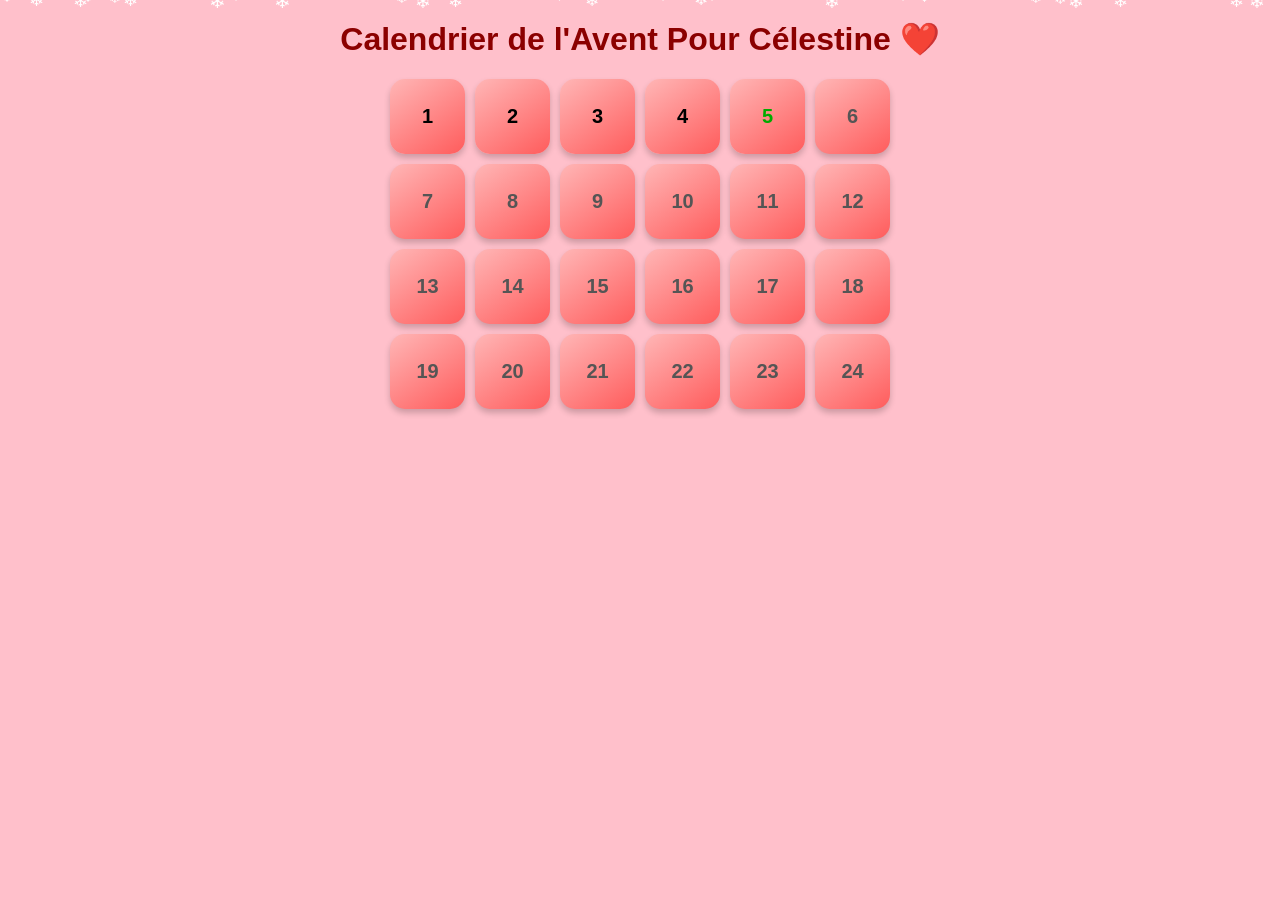
<file: index.html>
<!DOCTYPE html>
<html lang="fr">
<head>
<meta charset="UTF-8">
<title>Calendrier de l'Avent Pour Célestine ❤️</title>
<meta name="viewport" content="width=device-width, initial-scale=1.0">
<style>
@keyframes heartbeat {
  0%,100%{transform:scale(1);}
  25%{transform:scale(1.2);}
  50%{transform:scale(1.4);}
  75%{transform:scale(1.2);}
}

@keyframes snowFall {
  0% { transform: translateY(-10px); opacity: 0; }
  50% { opacity: 1; }
  100% { transform: translateY(110vh); opacity: 0; }
}

body {
  font-family: 'Arial', sans-serif;
  text-align: center;
  margin: 0;
  padding: 0;
  background-color: pink;
  overflow-x: hidden;
  position: relative;
}

h1 {
  font-size: 2em;
  margin-top: 20px;
  color: #8B0000;
}

h1 span.heart {
  display: inline-block;
  color: #8B0000;
  animation: heartbeat 1.5s infinite;
}

.grid {
  display: grid;
  grid-template-columns: repeat(6, 1fr);
  grid-gap: 10px;
  max-width: 500px;
  margin: 20px auto;
  padding: 0 10px;
}

.case {
  background: linear-gradient(145deg,#ffb6b6,#ff5c5c);
  border-radius: 15px;
  aspect-ratio:1/1;
  display:flex;
  align-items:center;
  justify-content:center;
  font-weight:bold;
  font-size:20px;
  cursor:pointer;
  box-shadow:0 4px 6px rgba(0,0,0,0.2);
  transition: transform 0.3s, background-color 0.3s, box-shadow 0.3s, color 0.3s;
}

.case:hover { transform:scale(1.15) rotate(-5deg); box-shadow:0 6px 10px rgba(0,0,0,0.4); }
.case.opened { background: linear-gradient(145deg,#ffd6d6,#ff7b7b); }
.locked { background-color:#e8baba; cursor:not-allowed; color:#555; }
.today { color: #00aa00; }

.popup {
  display:none;
  position:fixed;
  top:0; left:0;
  width:100%; height:100%;
  background-color:rgba(0,0,0,0.7);
  justify-content:center;
  align-items:center;
  z-index:1000;
}

.popup-content {
  background-color:#fff0f5;
  padding:25px;
  border-radius:15px;
  max-width:90%;
  text-align:center;
  box-shadow:0 8px 12px rgba(0,0,0,0.3);
}

.popup-content span { font-size:1.2em; color:#8B0000; }

.close-btn {
  margin-top:20px;
  padding:8px 20px;
  background-color:#d9534f;
  color:white;
  border:none;
  border-radius:8px;
  cursor:pointer;
  font-weight:bold;
}
.close-btn:hover { background-color:#c12e2a; }

.snowflake {
  position: fixed;
  top: -10px;
  color: white;
  font-size: 1em;
  z-index: 9999;
  pointer-events: none;
  animation: snowFall linear infinite;
}

@media (max-width:500px){.grid{grid-template-columns:repeat(4,1fr)} .case{font-size:18px}}
@media (max-width:350px){.grid{grid-template-columns:repeat(3,1fr)} .case{font-size:16px}}
</style>
</head>
<body>

<h1>Calendrier de l'Avent Pour Célestine <span class="heart">❤️</span></h1>

<div class="grid" id="grid"></div>

<div class="popup" id="popup">
  <div class="popup-content">
    <span id="popup-text"></span><br>
    <button class="close-btn" id="close-btn">Fermer</button>
  </div>
</div>

<!-- Musique de Noël -->
<audio id="bg-music" loop>
  <source src="https://www.bensound.com/bensound-music/bensound-snow.mp3" type="audio/mpeg">
</audio>

<!-- Bruitage pop -->
<audio id="pop-sound">
  <source src="https://www.soundjay.com/button/sounds/button-16.mp3" type="audio/mpeg">
</audio>

<script>
// Flocons de neige
for(let i=0;i<30;i++){
  const flake=document.createElement('div');
  flake.className='snowflake';
  flake.style.left=Math.random()*100+'vw';
  flake.style.fontSize=(Math.random()*10+10)+'px';
  flake.style.animationDuration=(Math.random()*5+5)+'s';
  flake.textContent='❄';
  document.body.appendChild(flake);
}

// Indices
const indices={
1:"Indice du 1 : Histoire de bien commencer les fêtes 🎄 ",
2:"Indice du 2 : Dans les deux cadeaux tu auras du chocolat, mais un peu spécial 😏👩‍❤️‍💋‍👩🔞 ",
3:"Indice du 3 : Pour revenir aux origines ",
4:"Indice du 4 : 👧👨🎳👨👧",
5:"Indice du 5 : Ça gliiiiiiisse",
6:"Indice du 6 : 1er: 📄💆‍♀️   2eme:👃🚗",
7:"Indice du 7 : C'est chaud ❤️‍🔥",
8:"Indice du 8 : C'est chaud aussi ❤️‍🔥 ( tkt c'est pas une deuxième bouillote) ",
9:"Indice du 9 : Je vais essayer de ne pas t'empoisonner / Pour des bisous encore plus chaleureux ",
10:"Indice du 10 : Pour embellir ton super appart 🎊🪩",
11:"Indice du 11 : Ta passion numéro 1 et 🎟️✨🍀➡️🍑🍆🌶️😏😘😗😚😉😳😩🥵😮‍💨💦👅👄🔥💋🫦",
12:"Indice du 12 : Pour avoir envie d'entrer dans ton super appart 🎊🪩",
13:"Indice du 13 : Pour figer nos plus beaux souvenirs",
14:"Indice du 14 : Une petite douceur ",
15:"Indice du 15 : La fameuse deadline pour le bouquet de fleurs ",
16:"Indice du 16 : On en revient à ta passion numéro 1 (ou plutôt celle d'Arthur) ainsi que un petit souvenir de Paris ( ou plutot un grand)",
17:"Indice du 17 : Alcooooooool, Dis donc 2 cadeaux, mais c'est qu'elle est gâtée . ",
18:"Indice du 18 : L'orchidée et l'hibiscus commencent à se sentir seuls",
19:"Indice du 19 : Pour reconstituer l'image parfaite 💖",
20:"Indice du 20 : Tu vas devenir riche (ou pas) 💵💰",
21:"Indice du 21 : Celui-ci n'as pas le goût de poney 🐎 ",
22:"Indice du 22 : Pour cacher ton gros orteil ",
23:"Indice du 23 : Pour te rendre encore plus belle (même si t'es déjà parfaite 👀)",
24:"Indice du 24 : Le meilleur pour la fin ❤️🎁 Je t'aime "
};

const today=new Date();
const month=today.getMonth(); // décembre = 11
const day=today.getDate();

const grid=document.getElementById('grid');
const popup=document.getElementById('popup');
const popupText=document.getElementById('popup-text');
const popSound=document.getElementById('pop-sound');
const bgMusic=document.getElementById('bg-music');

for(let i=1;i<=24;i++){
  const box=document.createElement('div');
  box.classList.add('case');
  box.textContent=i;

  // Verrouillage AVANT décembre
  if(month!==11){
    box.classList.add('locked');
  }else{
    // En décembre, déverrouille jusqu'au jour courant
    if(i===day){
      box.classList.add('today');
    }
    if(i>day){
      box.classList.add('locked');
    }
  }

  box.addEventListener('click',()=>{
    if(!box.classList.contains('locked')){
      popupText.textContent=indices[i];
      popup.style.display='flex';
      box.classList.add('opened');

      popSound.currentTime=0;
      popSound.play();

      bgMusic.volume=0.2;
      bgMusic.play().catch(()=>console.log("Clique pour démarrer la musique"));
    }
  });

  grid.appendChild(box);
}

// Popup fermeture
document.getElementById('close-btn').addEventListener('click',()=>{
  popup.style.display='none';
});
popup.addEventListener('click',(e)=>{
  if(e.target===popup){ popup.style.display='none'; }
});
</script>

</body>
</html>
</file>
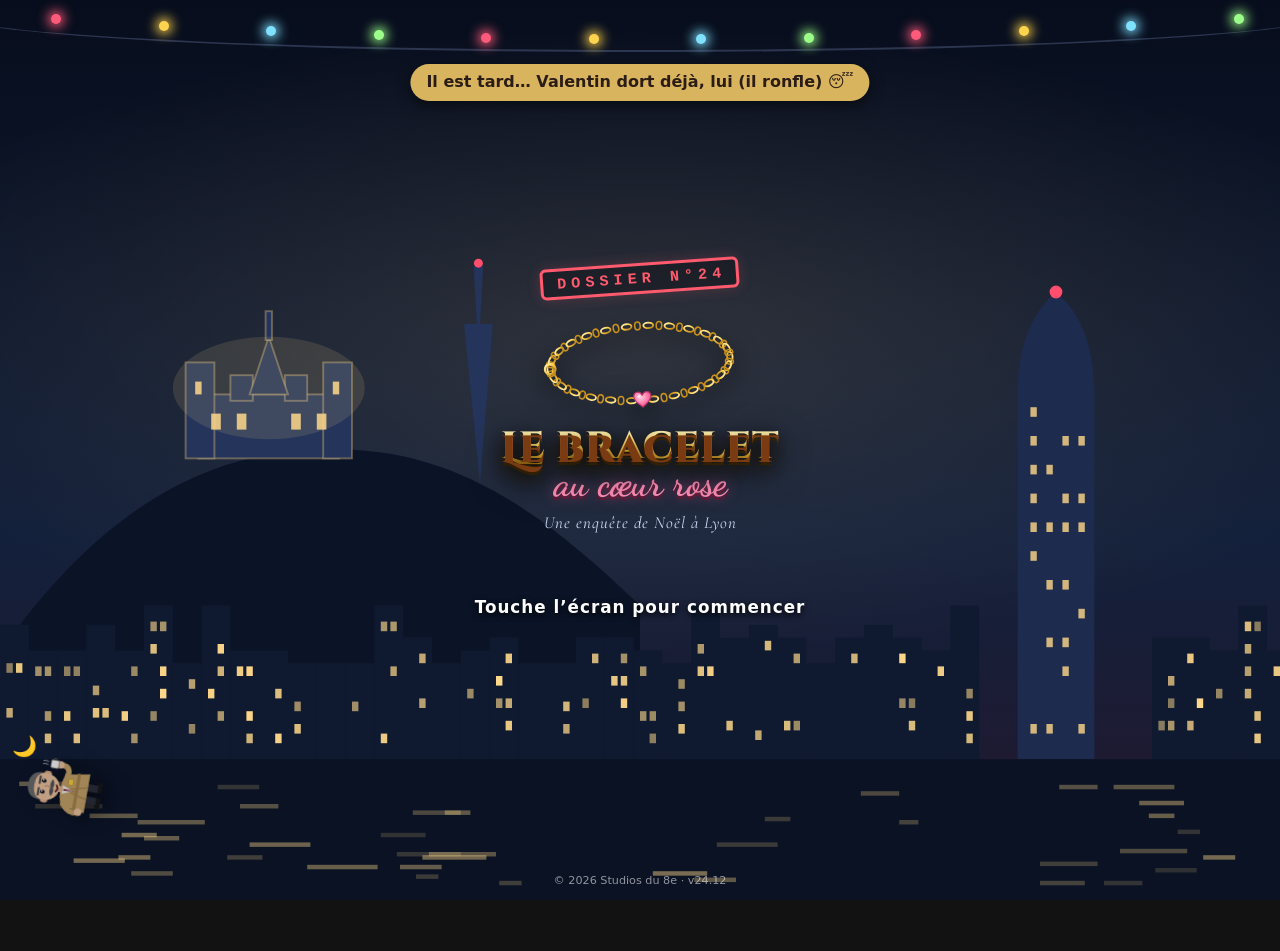
<file: 2026/index.html>
<!DOCTYPE html>
<html lang="fr"><head><meta charset="utf-8">
<script>
/* 🔢 VERSION DU SITE — à changer à CHAQUE modification, avec la même valeur dans version.json
   (l'appli compare les deux pour se recharger toute seule quand une nouvelle version est en ligne). */
const APPV='1795896179';
document.write('<script src="js/fichiers.js'+(location.protocol=='file:'?'':'?v='+APPV)+'"><\/script>');
</script>
<script>charger(FICHIERS.tete)</script>
<link rel="manifest" href="manifest.webmanifest"><meta name="theme-color" content="#0c1035"><meta name="apple-mobile-web-app-capable" content="yes"><meta name="mobile-web-app-capable" content="yes"><link rel="apple-touch-icon" href="icon-180.png"><link rel="icon" type="image/png" href="icon-192.png"><meta name="apple-mobile-web-app-title" content="Dossier n°24"><meta name="apple-mobile-web-app-status-bar-style" content="black">
<meta name="color-scheme" content="dark only">
<meta name="darkreader-lock">
<link rel="preconnect" href="https://fonts.googleapis.com"><link rel="preconnect" href="https://fonts.gstatic.com" crossorigin><link href="https://fonts.googleapis.com/css2?family=Lilita+One&family=Cinzel+Decorative:wght@700&family=Cinzel:wght@600&family=Cormorant+Garamond:ital,wght@0,500;0,600;1,500;1,600&family=Caveat:wght@600&family=Dancing+Script:wght@700&display=swap" rel="stylesheet">
<title>Dossier n°24 · Le bracelet au cœur rose</title>
</head><body><div id="pre" style="position:fixed;inset:0;z-index:99999;background:linear-gradient(#070d1c,#13203b 60%,#24172c);color:#fff;overflow:hidden;font-family:system-ui,-apple-system,sans-serif"><div class="sm-scr sm-title on" style="transition:none"><div class="sm-logo"><span class="sm-tag">DOSSIER N°24</span><svg xmlns="http://www.w3.org/2000/svg" viewBox="0 0 400 260" class="sm-brac" aria-hidden="true"><defs>
<linearGradient id="egold" x1="0" y1="0" x2="1" y2="1"><stop offset="0" stop-color="#fff3b8"/><stop offset=".45" stop-color="#ffcf4a"/><stop offset="1" stop-color="#b07a12"/></linearGradient>
<radialGradient id="epink" cx="40%" cy="35%" r="75%"><stop offset="0" stop-color="#ffd1e2"/><stop offset=".55" stop-color="#ff7aa8"/><stop offset="1" stop-color="#e0457b"/></radialGradient>
<linearGradient id="enight" x1="0" y1="0" x2="0" y2="1"><stop offset="0" stop-color="#0a1226"/><stop offset=".65" stop-color="#16233f"/><stop offset="1" stop-color="#2a1830"/></linearGradient>
<linearGradient id="ekraft" x1="0" y1="0" x2="1" y2="1"><stop offset="0" stop-color="#f1d9a2"/><stop offset="1" stop-color="#d2ad68"/></linearGradient>
<radialGradient id="elamp" cx="50%" cy="45%" r="50%"><stop offset="0" stop-color="#ffd98a" stop-opacity=".22"/><stop offset="1" stop-color="#ffd98a" stop-opacity="0"/></radialGradient>
<radialGradient id="elens" cx="35%" cy="30%" r="80%"><stop offset="0" stop-color="#fff" stop-opacity=".5"/><stop offset=".5" stop-color="#cfe6ff" stop-opacity=".12"/><stop offset="1" stop-color="#cfe6ff" stop-opacity=".05"/></radialGradient>
<filter id="esh" x="-20%" y="-20%" width="140%" height="140%"><feDropShadow dx="0" dy="14" stdDeviation="14" flood-color="#000" flood-opacity=".55"/></filter>
</defs><g transform="rotate(-4 200 105)"><ellipse cx="350.0" cy="105.0" rx="8.2" ry="4.6" transform="rotate(90.0 350.0 105.0)" fill="none" stroke="url(#egold)" stroke-width="3.1"/><ellipse cx="348.9" cy="112.5" rx="4.6" ry="6.6" transform="rotate(106.4 348.9 112.5)" fill="none" stroke="#c8901c" stroke-width="2.6"/><ellipse cx="345.6" cy="119.8" rx="8.2" ry="4.6" transform="rotate(120.8 345.6 119.8)" fill="none" stroke="url(#egold)" stroke-width="3.1"/><ellipse cx="340.3" cy="127.0" rx="4.6" ry="6.6" transform="rotate(132.5 340.3 127.0)" fill="none" stroke="#c8901c" stroke-width="2.6"/><ellipse cx="332.8" cy="133.8" rx="8.2" ry="4.6" transform="rotate(141.8 332.8 133.8)" fill="none" stroke="url(#egold)" stroke-width="3.1"/><ellipse cx="323.4" cy="140.2" rx="4.6" ry="6.6" transform="rotate(149.1 323.4 140.2)" fill="none" stroke="#c8901c" stroke-width="2.6"/><ellipse cx="312.3" cy="146.1" rx="8.2" ry="4.6" transform="rotate(155.0 312.3 146.1)" fill="none" stroke="url(#egold)" stroke-width="3.1"/><ellipse cx="299.5" cy="151.4" rx="4.6" ry="6.6" transform="rotate(159.9 299.5 151.4)" fill="none" stroke="#c8901c" stroke-width="2.6"/><ellipse cx="285.2" cy="156.0" rx="8.2" ry="4.6" transform="rotate(164.1 285.2 156.0)" fill="none" stroke="url(#egold)" stroke-width="3.1"/><ellipse cx="269.7" cy="159.9" rx="4.6" ry="6.6" transform="rotate(167.8 269.7 159.9)" fill="none" stroke="#c8901c" stroke-width="2.6"/><ellipse cx="253.2" cy="163.0" rx="8.2" ry="4.6" transform="rotate(171.1 253.2 163.0)" fill="none" stroke="url(#egold)" stroke-width="3.1"/><ellipse cx="235.9" cy="165.2" rx="4.6" ry="6.6" transform="rotate(174.2 235.9 165.2)" fill="none" stroke="#c8901c" stroke-width="2.6"/><ellipse cx="218.1" cy="166.5" rx="8.2" ry="4.6" transform="rotate(177.1 218.1 166.5)" fill="none" stroke="url(#egold)" stroke-width="3.1"/><ellipse cx="200.0" cy="167.0" rx="4.6" ry="6.6" transform="rotate(-180.0 200.0 167.0)" fill="none" stroke="#c8901c" stroke-width="2.6"/><ellipse cx="181.9" cy="166.5" rx="8.2" ry="4.6" transform="rotate(-177.1 181.9 166.5)" fill="none" stroke="url(#egold)" stroke-width="3.1"/><ellipse cx="164.1" cy="165.2" rx="4.6" ry="6.6" transform="rotate(-174.2 164.1 165.2)" fill="none" stroke="#c8901c" stroke-width="2.6"/><ellipse cx="146.8" cy="163.0" rx="8.2" ry="4.6" transform="rotate(-171.1 146.8 163.0)" fill="none" stroke="url(#egold)" stroke-width="3.1"/><ellipse cx="130.3" cy="159.9" rx="4.6" ry="6.6" transform="rotate(-167.8 130.3 159.9)" fill="none" stroke="#c8901c" stroke-width="2.6"/><ellipse cx="114.8" cy="156.0" rx="8.2" ry="4.6" transform="rotate(-164.1 114.8 156.0)" fill="none" stroke="url(#egold)" stroke-width="3.1"/><ellipse cx="100.5" cy="151.4" rx="4.6" ry="6.6" transform="rotate(-159.9 100.5 151.4)" fill="none" stroke="#c8901c" stroke-width="2.6"/><ellipse cx="87.7" cy="146.1" rx="8.2" ry="4.6" transform="rotate(-155.0 87.7 146.1)" fill="none" stroke="url(#egold)" stroke-width="3.1"/><ellipse cx="76.6" cy="140.2" rx="4.6" ry="6.6" transform="rotate(-149.1 76.6 140.2)" fill="none" stroke="#c8901c" stroke-width="2.6"/><ellipse cx="67.2" cy="133.8" rx="8.2" ry="4.6" transform="rotate(-141.8 67.2 133.8)" fill="none" stroke="url(#egold)" stroke-width="3.1"/><ellipse cx="59.7" cy="127.0" rx="4.6" ry="6.6" transform="rotate(-132.5 59.7 127.0)" fill="none" stroke="#c8901c" stroke-width="2.6"/><ellipse cx="54.4" cy="119.8" rx="8.2" ry="4.6" transform="rotate(-120.8 54.4 119.8)" fill="none" stroke="url(#egold)" stroke-width="3.1"/><ellipse cx="51.1" cy="112.5" rx="4.6" ry="6.6" transform="rotate(-106.4 51.1 112.5)" fill="none" stroke="#c8901c" stroke-width="2.6"/><ellipse cx="50.0" cy="105.0" rx="8.2" ry="4.6" transform="rotate(-90.0 50.0 105.0)" fill="none" stroke="url(#egold)" stroke-width="3.1"/><ellipse cx="51.1" cy="97.5" rx="4.6" ry="6.6" transform="rotate(-73.6 51.1 97.5)" fill="none" stroke="#c8901c" stroke-width="2.6"/><ellipse cx="54.4" cy="90.2" rx="8.2" ry="4.6" transform="rotate(-59.2 54.4 90.2)" fill="none" stroke="url(#egold)" stroke-width="3.1"/><ellipse cx="59.7" cy="83.0" rx="4.6" ry="6.6" transform="rotate(-47.5 59.7 83.0)" fill="none" stroke="#c8901c" stroke-width="2.6"/><ellipse cx="67.2" cy="76.2" rx="8.2" ry="4.6" transform="rotate(-38.2 67.2 76.2)" fill="none" stroke="url(#egold)" stroke-width="3.1"/><ellipse cx="76.6" cy="69.8" rx="4.6" ry="6.6" transform="rotate(-30.9 76.6 69.8)" fill="none" stroke="#c8901c" stroke-width="2.6"/><ellipse cx="87.7" cy="63.9" rx="8.2" ry="4.6" transform="rotate(-25.0 87.7 63.9)" fill="none" stroke="url(#egold)" stroke-width="3.1"/><ellipse cx="100.5" cy="58.6" rx="4.6" ry="6.6" transform="rotate(-20.1 100.5 58.6)" fill="none" stroke="#c8901c" stroke-width="2.6"/><ellipse cx="114.8" cy="54.0" rx="8.2" ry="4.6" transform="rotate(-15.9 114.8 54.0)" fill="none" stroke="url(#egold)" stroke-width="3.1"/><ellipse cx="130.3" cy="50.1" rx="4.6" ry="6.6" transform="rotate(-12.2 130.3 50.1)" fill="none" stroke="#c8901c" stroke-width="2.6"/><ellipse cx="146.8" cy="47.0" rx="8.2" ry="4.6" transform="rotate(-8.9 146.8 47.0)" fill="none" stroke="url(#egold)" stroke-width="3.1"/><ellipse cx="164.1" cy="44.8" rx="4.6" ry="6.6" transform="rotate(-5.8 164.1 44.8)" fill="none" stroke="#c8901c" stroke-width="2.6"/><ellipse cx="181.9" cy="43.5" rx="8.2" ry="4.6" transform="rotate(-2.9 181.9 43.5)" fill="none" stroke="url(#egold)" stroke-width="3.1"/><ellipse cx="200.0" cy="43.0" rx="4.6" ry="6.6" transform="rotate(-0.0 200.0 43.0)" fill="none" stroke="#c8901c" stroke-width="2.6"/><ellipse cx="218.1" cy="43.5" rx="8.2" ry="4.6" transform="rotate(2.9 218.1 43.5)" fill="none" stroke="url(#egold)" stroke-width="3.1"/><ellipse cx="235.9" cy="44.8" rx="4.6" ry="6.6" transform="rotate(5.8 235.9 44.8)" fill="none" stroke="#c8901c" stroke-width="2.6"/><ellipse cx="253.2" cy="47.0" rx="8.2" ry="4.6" transform="rotate(8.9 253.2 47.0)" fill="none" stroke="url(#egold)" stroke-width="3.1"/><ellipse cx="269.7" cy="50.1" rx="4.6" ry="6.6" transform="rotate(12.2 269.7 50.1)" fill="none" stroke="#c8901c" stroke-width="2.6"/><ellipse cx="285.2" cy="54.0" rx="8.2" ry="4.6" transform="rotate(15.9 285.2 54.0)" fill="none" stroke="url(#egold)" stroke-width="3.1"/><ellipse cx="299.5" cy="58.6" rx="4.6" ry="6.6" transform="rotate(20.1 299.5 58.6)" fill="none" stroke="#c8901c" stroke-width="2.6"/><ellipse cx="312.3" cy="63.9" rx="8.2" ry="4.6" transform="rotate(25.0 312.3 63.9)" fill="none" stroke="url(#egold)" stroke-width="3.1"/><ellipse cx="323.4" cy="69.8" rx="4.6" ry="6.6" transform="rotate(30.9 323.4 69.8)" fill="none" stroke="#c8901c" stroke-width="2.6"/><ellipse cx="332.8" cy="76.2" rx="8.2" ry="4.6" transform="rotate(38.2 332.8 76.2)" fill="none" stroke="url(#egold)" stroke-width="3.1"/><ellipse cx="340.3" cy="83.0" rx="4.6" ry="6.6" transform="rotate(47.5 340.3 83.0)" fill="none" stroke="#c8901c" stroke-width="2.6"/><ellipse cx="345.6" cy="90.2" rx="8.2" ry="4.6" transform="rotate(59.2 345.6 90.2)" fill="none" stroke="url(#egold)" stroke-width="3.1"/><ellipse cx="348.9" cy="97.5" rx="4.6" ry="6.6" transform="rotate(73.6 348.9 97.5)" fill="none" stroke="#c8901c" stroke-width="2.6"/><circle cx="50.0" cy="105.0" r="8.8" fill="none" stroke="url(#egold)" stroke-width="3.8"/><g transform="translate(200.0,168.5) rotate(0)"><path d="M0,10.01 C-1.4300000000000002,8.58 -15.730000000000002,-0.5720000000000001 -14.3,-9.152000000000001 C-13.156,-16.588 -3.432,-17.732 0,-9.724000000000002 C3.432,-17.732 13.156,-16.588 14.3,-9.152000000000001 C15.730000000000002,-0.5720000000000001 1.4300000000000002,8.58 0,10.01Z" fill="url(#epink)" stroke="#b8326a" stroke-width="2.0" stroke-linejoin="round"/><ellipse cx="-5.7" cy="-8.0" rx="2.9" ry="1.7" fill="#fff" opacity=".75" transform="rotate(-30 -5.7 -8.0)"/></g></g></svg><h1><span>Le bracelet</span><b>au cœur rose</b></h1><p class="sm-sub">Une enquête de Noël à Lyon</p></div><p class="sm-load">🔎 Ouverture du dossier…<i></i></p><p class="sm-foot">© 2026 Studios du 8e · v24.12</p></div></div>
<canvas id="fx" aria-hidden="true"></canvas>
<div id="banner"></div>
<header id="top"><button id="logo" aria-label="Célestine"></button><b id="ttl">Calendrier de l'Avent</b><button id="tst" class="sm alt" hidden onclick="admin()">🧪 Test</button><button id="eggb" type="button" onclick="eggBasket()" aria-label="Œufs cachés trouvés">🥚 0/24</button><span id="pts" aria-live="polite">⭐ 0</span><button id="homeb" type="button" onclick="smHome()" aria-label="Menu">🏠</button></header>
<main id="app"></main>
<nav id="tabs" aria-label="Navigation">
 <button data-v="cal"><span>📅</span>Calendrier</button>
 <button data-v="puz"><span>🧩</span>Puzzle</button>
 <button data-v="shop"><span>🛍️</span>Boutique</button>
 <button data-v="lab"><span>🧪</span>Labo<i class="bdg" id="lbdg" hidden>!</i></button>
 <button data-v="casino"><span>🎰</span>Casino</button>
 <button data-v="book"><span>📖</span>Album<i class="bdg" id="albdg" hidden>!</i></button>
 <button data-v="me"><span>🎁</span>Trésors<i class="bdg" id="abdg" hidden>!</i></button>
</nav>
<div id="pop"></div><div id="toast"></div>
<script>charger(FICHIERS.corps)</script>
</body></html>
</file>
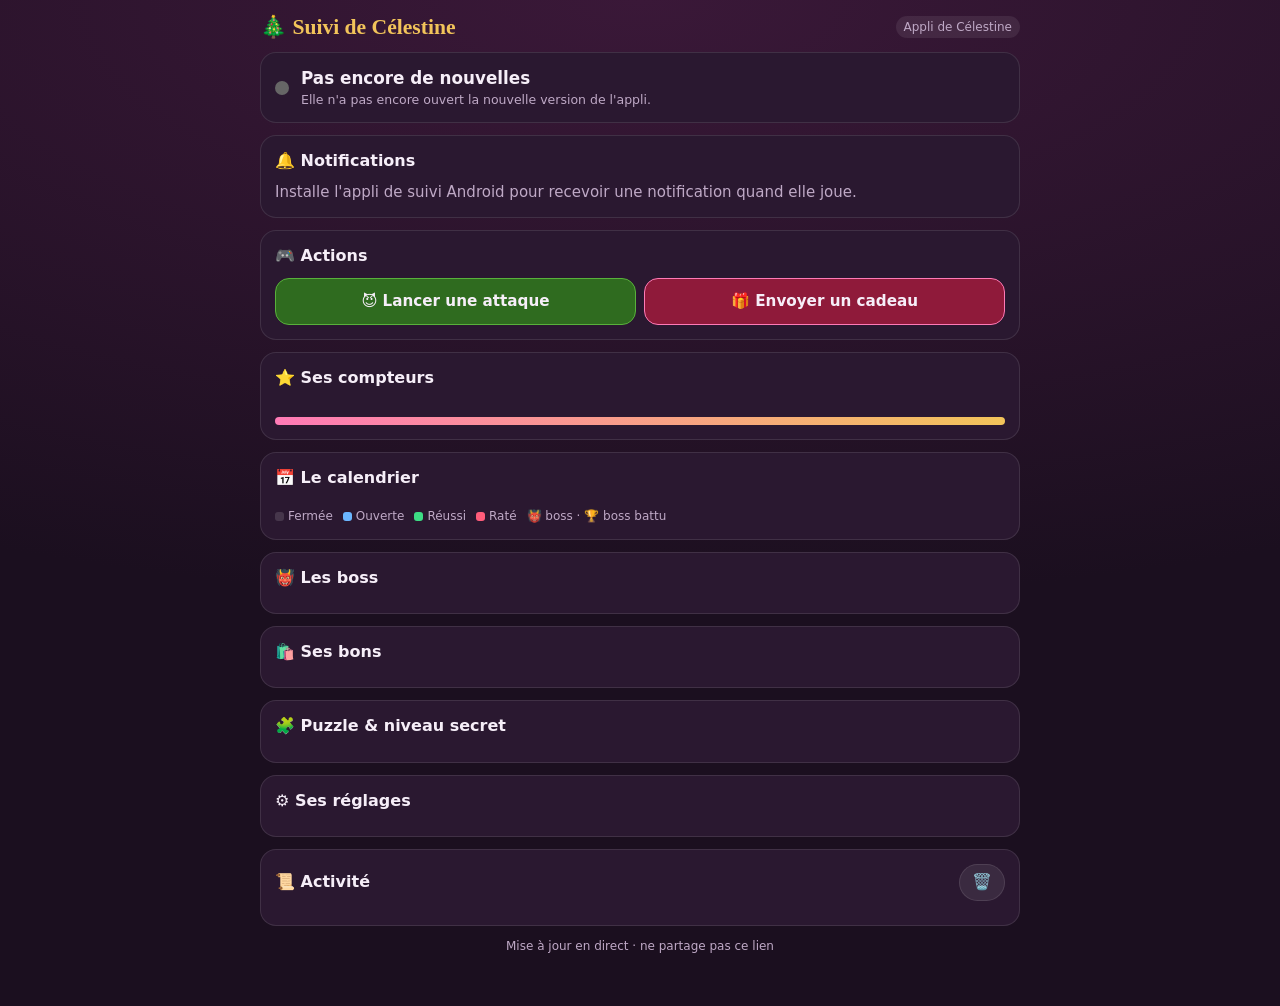
<file: suivi/index.html>
<!DOCTYPE html>
<html lang="fr">
<head>
<meta charset="UTF-8">
<meta name="viewport" content="width=device-width, initial-scale=1, viewport-fit=cover">
<meta name="robots" content="noindex">
<meta name="theme-color" content="#1b0f1f">
<link rel="icon" href="icon-192.png"><title>Suivi · Calendrier de Célestine</title>
<style>
:root{--bg:#1b0f1f;--card:#2a1830;--line:#ffffff1a;--txt:#f6eef8;--mut:#bfa9c6;--or:#f2c45a;--ok:#3ddc84;--ko:#ff5c7a;--blue:#6bb6ff}
*{box-sizing:border-box}
body{margin:0;background:radial-gradient(120% 60% at 50% 0,#3a1838,var(--bg));color:var(--txt);font:15px/1.4 system-ui,-apple-system,Segoe UI,Roboto,sans-serif;min-height:100vh;padding:calc(env(safe-area-inset-top,0px) + 14px) 14px 40px}
.wrap{max-width:760px;margin:0 auto}
h1{font:700 1.35rem Georgia,serif;margin:0;color:var(--or)}
h2{font-size:1rem;margin:0 0 10px;display:flex;align-items:center;gap:8px}
.top{display:flex;justify-content:space-between;align-items:center;gap:10px;margin-bottom:12px}
.tag{font-size:.75rem;padding:3px 8px;border-radius:99px;background:#ffffff14;color:var(--mut);white-space:nowrap}
.tag.test{background:#ff9a1f33;color:#ffc46b}
.card{background:var(--card);border:1px solid var(--line);border-radius:16px;padding:14px;margin-bottom:12px}
.live{display:flex;align-items:center;gap:12px}
.dot{width:14px;height:14px;border-radius:50%;flex:none;background:#666}
.dot.on{background:var(--ok);box-shadow:0 0 0 0 #3ddc8488;animation:pulse 1.6s infinite}
.dot.bg{background:#f2c45a}
@keyframes pulse{70%{box-shadow:0 0 0 10px #3ddc8400}100%{box-shadow:0 0 0 0 #3ddc8400}}
.live b{font-size:1.05rem}.live small{display:block;color:var(--mut)}
.game{margin-top:10px;padding:10px 12px;border-radius:12px;background:#3ddc8418;border:1px solid #3ddc8455}
.tiles{display:grid;grid-template-columns:repeat(4,minmax(0,1fr));gap:8px}
.tile{background:#ffffff0d;border-radius:12px;padding:9px 6px;text-align:center}
.tile b{display:block;font-size:1.15rem}.tile small{color:var(--mut);font-size:.72rem}
.lvl{display:flex;flex-wrap:wrap;align-items:center;gap:6px 10px;margin-top:12px}.lvl .bar{flex:1 0 100%;order:3}
.bar{flex:1;height:8px;background:#ffffff14;border-radius:99px;overflow:hidden}.bar i{display:block;height:100%;background:linear-gradient(90deg,#ff7ab6,var(--or))}
.grid{display:grid;grid-template-columns:repeat(6,minmax(0,1fr));gap:5px}
.cell{aspect-ratio:1;overflow:hidden;line-height:1.15;text-align:center;border-radius:10px;background:#ffffff0a;border:1px solid var(--line);display:flex;flex-direction:column;align-items:center;justify-content:center;font-size:.72rem;color:var(--mut);position:relative}
.cell b{font-size:.95rem;color:var(--txt)}.cell{font-size:.62rem}
.cell.op{background:#6bb6ff1c;border-color:#6bb6ff55}
.cell.ok{background:#3ddc8424;border-color:#3ddc8477}
.cell.ko{background:#ff5c7a24;border-color:#ff5c7a77}
.cell.now{outline:2px solid var(--or)}
.cell .h{font-size:.6rem;letter-spacing:-1px}
.leg{display:flex;flex-wrap:wrap;gap:10px;font-size:.75rem;color:var(--mut);margin-top:8px}.leg span:before{content:'';display:inline-block;width:9px;height:9px;border-radius:3px;margin-right:4px;vertical-align:-1px;background:var(--c)}
.list{display:flex;flex-direction:column;gap:6px}
.row{display:flex;align-items:center;gap:10px;padding:8px 10px;border-radius:10px;background:#ffffff0a}
.row .ic{font-size:1.2rem;width:26px;text-align:center;flex:none}.row .tx{flex:1;min-width:0}.row .tm{color:var(--mut);font-size:.75rem;white-space:nowrap}
.row.used{opacity:.55}
.muted{color:var(--mut)}
.log .row{background:none;padding:6px 2px;border-bottom:1px solid var(--line);border-radius:0}
.log .row.new{animation:flash 2s}
@keyframes flash{from{background:#f2c45a33}to{background:none}}
.day{color:var(--or);font-size:.78rem;font-weight:700;margin:10px 0 2px;text-transform:capitalize}
button{font:inherit;color:inherit;background:#ffffff14;border:1px solid var(--line);border-radius:99px;padding:6px 12px;cursor:pointer}
.err{display:none;color:#ffb3c1;font-size:.85rem;margin-bottom:10px}
@media(max-width:420px){.tile b{font-size:.98rem}.tile{padding:8px 4px}}
.acts{display:grid;grid-template-columns:1fr 1fr;gap:8px}
.big{padding:12px 8px;border-radius:14px;font-weight:700;font-size:.95rem}.big.atk{background:#2f6b1f;border-color:#58b13b}.big.gft{background:#8f1a3a;border-color:#ff7ab6}.big.on{outline:2px solid var(--or)}
.frm{margin-top:12px;padding:12px;border-radius:14px;background:#00000033}
.frm h3{margin:0 0 4px;font-size:.95rem}.frm .hint{color:var(--mut);font-size:.8rem;margin:0 0 10px}
.it{display:flex;align-items:center;gap:8px;padding:6px 0;border-bottom:1px solid var(--line)}.it .ic{width:26px;text-align:center;font-size:1.15rem}.it .nm{flex:1}.it .nm small{display:block;color:var(--mut);font-size:.72rem}
.step{display:flex;align-items:center;gap:4px}.step button{width:34px;height:34px;padding:0;border-radius:10px}.step input{width:58px;text-align:center;font:inherit;color:inherit;background:#ffffff14;border:1px solid var(--line);border-radius:10px;padding:6px 2px}
.ck{display:flex;align-items:center;gap:8px;padding:7px 0;border-bottom:1px solid var(--line)}.ck input{width:20px;height:20px;accent-color:#ff7ab6}
.frm textarea{width:100%;margin-top:10px;font:inherit;color:inherit;background:#ffffff14;border:1px solid var(--line);border-radius:12px;padding:8px;min-height:54px;resize:vertical}
.frm .go{width:100%;margin-top:10px;padding:12px;border-radius:14px;font-weight:700;background:var(--or);color:#2a1205;border:0}
.cell .bm{position:absolute;top:2px;right:3px;font-size:.7rem}
.leg span:last-child:before{display:none}
.sub{color:var(--mut);font-size:.78rem;margin:12px 0 4px;font-weight:700}
</style>
</head>
<body>
<div class="wrap">
 <div class="top"><h1>🎄 Suivi de Célestine</h1><span class="tag" id="room"></span></div>
 <div class="err" id="err"></div>
 <div class="card"><div class="live"><span class="dot" id="dot"></span><div><b id="st">Connexion…</b><small id="st2"></small></div></div><div id="game"></div><div id="fin"></div></div>
 <div class="card"><h2>🔔 Notifications</h2><div id="nbox"></div></div>
 <div class="card" id="bcard" hidden><h2>📊 Bilan de l'aventure</h2><div id="bbox"></div></div>
 <div class="card"><h2>🎮 Actions</h2><div class="acts"><button class="big atk" id="bAtk">😈 Lancer une attaque</button><button class="big gft" id="bGift">🎁 Envoyer un cadeau</button></div><div id="form"></div><div id="sent"></div></div>
 <div class="card"><h2>⭐ Ses compteurs</h2><div class="tiles" id="tiles"></div><div class="lvl"><span id="lvn"></span><div class="bar"><i id="lvb"></i></div><span class="muted" id="lvp"></span></div></div>
 <div class="card"><h2>📅 Le calendrier</h2><div class="grid" id="grid"></div>
  <div class="leg"><span style="--c:#ffffff22">Fermée</span><span style="--c:#6bb6ff">Ouverte</span><span style="--c:#3ddc84">Réussi</span><span style="--c:#ff5c7a">Raté</span><span>👹 boss · 🏆 boss battu</span></div></div>
 <div class="card"><h2>👹 Les boss</h2><div class="list" id="boss"></div></div>
 <div class="card"><h2>🛍️ Ses bons</h2><div class="list" id="bons"></div></div>
 <div class="card"><h2>🧩 Puzzle &amp; niveau secret</h2><div id="puz"></div></div>
 <div class="card"><h2>⚙️ Ses réglages</h2><div id="prefs"></div></div>
 <div class="card log"><h2 style="justify-content:space-between"><span>📜 Activité</span><button id="clr" title="Effacer l'historique">🗑️</button></h2><div id="log"></div></div>
 <p class="muted" style="text-align:center;font-size:.75rem">Mise à jour en direct · ne partage pas ce lien</p>
</div>
<script>
const BASE='https://calendrier-celestine-default-rtdb.europe-west1.firebasedatabase.app/avent-c7v4k9q2/';
const ROOM=new URLSearchParams(location.search).get('room')||'c';
const URL0=BASE+ROOM;
const LEVELS=[[0,"Célesteenager"],[110,"Célestinhaler"],[270,"Célestinégalable"],[460,"Célestinestimable"],[680,"Célestinattendue"],[940,"Célestinachevable"],[1230,"Célestinoubliable"],[1540,"Célestinévitable"],[1900,"Célestinouïe"],[2300,"Célestinarrêtable"]];
const BOSS={4:"💅 Noémie · l’audition aux vernis",8:"👁️ Emma · le test de vue",11:"🌯 Edgar · tacos express",15:"📚 Nora · les fiches de révision",19:"💊 Sandrine · le comptoir de la pharmacie",22:"🚇 Valentin · la course dans le métro"};
const LANG={fr:"🇫🇷 Français",en:"🇬🇧 English",br:"⠃⠗⠁⠊⠇⠇⠑ Braille"};
const TITLES={1:"Memorizotto",2:"Colony Flow",3:"Mots mêlés pimentés",4:"Flappy Célestine",5:"La hutte de Panoramix",6:"Air hockey contre Valentin",7:"Zip",8:"Bulles d’indices",9:"Flèches en fuite",10:"Picross",11:"Simontagne",12:"Le sudokunnilingus",13:"Œil de lynx",14:"La tour de cadeaux",15:"Block blaster",16:"Notre mot fléché",17:"Libère la voiture",18:"Candy Noël",19:"2048",20:"Les 7 différences",21:"Relier les points",22:"Sauve Célestine",23:"Tu me connais par cœur ?",24:"Puzzle final"};
const $=s=>document.querySelector(s),esc=s=>String(s??'').replace(/[&<>"]/g,c=>({'&':'&amp;','<':'&lt;','>':'&gt;','"':'&quot;'})[c]);
let DB={},seen=new Set(),first=true;
$('#room').textContent=ROOM=='c'?'Appli de Célestine':'Données de test';if(ROOM!='c')$('#room').classList.add('test');
function setPath(p,v){const k=p.split('/').filter(Boolean);if(!k.length){DB=v||{};return}let o=DB;for(let i=0;i<k.length-1;i++){if(typeof o[k[i]]!='object'||!o[k[i]])o[k[i]]={};o=o[k[i]]}if(v===null)delete o[k[k.length-1]];else o[k[k.length-1]]=v}
function patch(p,v){for(const k in v)setPath(p.replace(/\/$/,'')+'/'+k,v[k])}
const ago=t=>{const s=Math.max(0,Math.round((Date.now()-t)/1000));if(s<60)return'à l\'instant';const m=Math.round(s/60);if(m<60)return`il y a ${m} min`;const h=Math.round(m/60);if(h<24)return`il y a ${h} h`;return`il y a ${Math.round(h/24)} j`};
const hm=t=>new Date(t).toLocaleTimeString('fr-FR',{hour:'2-digit',minute:'2-digit'});
const dur=t=>{const s=Math.max(0,Math.round((Date.now()-t)/1000));return Math.floor(s/60)+':'+String(s%60).padStart(2,'0')};
const VIEWS={cal:'le calendrier',day:'une case du calendrier',puz:'le puzzle',shop:'la boutique',lab:'le labo',casino:'le casino',book:"l'album",me:'ses trésors',set:'les paramètres'};
function renderLive(){const L=DB.live,dot=$('#dot');if(!L){dot.className='dot';$('#st').textContent='Pas encore de nouvelles';$('#st2').textContent="Elle n'a pas encore ouvert la nouvelle version de l'appli.";$('#game').innerHTML='';return}
 const fresh=Date.now()-L.at<75000;const on=fresh&&L.vis;dot.className='dot'+(on?' on':fresh?' bg':'');
 $('#st').textContent=on?'Sur l\'appli en ce moment':fresh?'Appli ouverte en arrière-plan':'Hors ligne';
 $('#st2').textContent=on?`Sur ${VIEWS[L.view]||'l\'appli'}`+(L.sim?` · mode test jour ${L.sim}`:''):`Vue ${ago(L.at)} (${hm(L.at)})`;
 $('#game').innerHTML=on&&L.game?`<div class="game">🎮 <b>Joue au jour ${L.game.d} · ${esc(L.game.t)}</b>${L.game.pr?' <span class="tag">entraînement</span>':''}${L.game.boss?' <span class="tag test">combat final</span>':''}<br><small class="muted">depuis <span id="gdur">${dur(L.game.at)}</span></small></div>`:''}
function renderState(){const s=DB.state;if(!s){$('#tiles').innerHTML='<p class="muted">En attente des premières données…</p>';return}
 const inv=s.inv||{};const T=[['⭐',s.pts,'étoiles'],['🔩',s.scr,'clés'],['💎',s.gem,'gemmes'],['🥚',`${s.eggs}/24`,'œufs'],['🏆',`${s.ach}/${s.achT||'?'}`,'succès'],['🔥',s.streak,'flammes'],['💡',inv.hint||0,'indices'],['🃏',inv.joker||0,'jokers'],['👹',`${Object.keys(s.boss||{}).length}/6`,'boss battus'],['🎬',`${s.vids||0}/${s.vidT||6}`,'vidéos'],['📸',`${s.alb||0}/${s.albT||'?'}`,'souvenirs'],['💾',(s.saves||[]).length,'parties en pause']];
 $('#tiles').innerHTML=T.map(([i,v,l])=>`<div class="tile"><b>${i} ${esc(v)}</b><small>${l}</small></div>`).join('');
 const L=Math.max(0,(s.lvl||1)-1),nx=LEVELS[L+1];$('#lvn').innerHTML=`<b>Niv. ${L+1}</b> · ${esc(s.lvlN||LEVELS[L][1])}`;
 $('#lvb').style.width=(nx?Math.min(100,(s.earned-LEVELS[L][0])/(nx[0]-LEVELS[L][0])*100):100)+'%';$('#lvp').textContent=nx?`${s.earned}/${nx[0]} ⭐ gagnées`:`${s.earned} ⭐ · max !`;
 const op=new Set(s.opened||[]),D=s.days||{};let g='';const last=Math.max(0,...op);
 for(let d=1;d<=24;d++){const x=D[d]||{},c=x.d&&!x.l?'ok':x.l?'ko':op.has(d)?'op':'';const mx=3+(x.e||0);
  const info=x.d&&!x.l?`${x.s}⭐${x.f?`<br>${x.f+1}e essai`:''}`:x.l?'perdu':op.has(d)&&x.f?`<span class="h">${'❤️'.repeat(Math.max(0,mx-x.f))}${'🖤'.repeat(x.f)}</span>`:op.has(d)?'à jouer':'';
  const bb=BOSS[d]?`<span class="bm">${(s.boss||{})[d]?'🏆':'👹'}</span>`:'';g+=`<div class="cell ${c} ${d==last?'now':''}" title="${esc(TITLES[d])}${BOSS[d]?' · boss : '+esc(BOSS[d]):''}">${bb}<b>${d}</b>${info}</div>`}
 $('#grid').innerHTML=g;
 const B=(s.bons||[]).slice().sort((a,b)=>(a.u-b.u)||(b.at-a.at));
 $('#bons').innerHTML=B.length?B.map(b=>`<div class="row ${b.u?'used':''}"><span class="ic">${esc(b.ic)}</span><span class="tx">${esc(b.n)}</span><span class="tm">${b.u?'✅ utilisé':'🎁 à offrir'}${b.at?' · '+new Date(b.at).toLocaleDateString('fr-FR',{day:'numeric',month:'short'}):''}</span></div>`).join(''):'<p class="muted" style="margin:0">Aucun bon acheté pour l\'instant.</p>';
 const P=s.puz||{},DN={easy:'Facile',normal:'Moyen',hard:'Difficile'};
 $('#puz').innerHTML=`<div class="row"><span class="ic">🧩</span><span class="tx">${P.diff?`${DN[P.diff]||P.diff} · ${P.done?'<b>terminé</b> ✅':`${P.ok}/24 pièces en place`}`:'Difficulté pas encore choisie'}</span><span class="tm">${P.moves?P.moves+' coups':''}</span></div>
  <div class="row" style="margin-top:6px"><span class="ic">🌟</span><span class="tx">Niveau secret : ${s.secret&&s.secret.done?`terminé · score ${s.secret.score}`:'pas encore fait'}</span></div>
  ${s.sim?`<p class="muted" style="margin:8px 0 0;font-size:.8rem">⚠️ L'appli est en mode test (jour ${s.sim} simulé).</p>`:''}<p class="muted" style="margin:8px 0 0;font-size:.75rem">Dernière synchro ${ago(s.at)}</p>`}
function renderBoss(){try{renderBilan()}catch(e){}const s=DB.state;const el=$('#boss');if(!s){el.innerHTML='';return}const B=s.boss||{},T=s.bossTry||{};
 let h=Object.keys(BOSS).map(d=>`<div class="row ${B[d]?'':'used'}"><span class="ic">${B[d]?'🏆':'⏳'}</span><span class="tx">${esc(BOSS[d])} <small class="muted">· jour ${d}</small></span><span class="tm">${B[d]?'battu · '+new Date(B[d]).toLocaleDateString('fr-FR',{day:'numeric',month:'short'}):(T[d]?T[d]+' essai'+(T[d]>1?'s':''):'pas encore')}</span></div>`).join('');
 h+=`<div class="row" style="margin-top:8px;${s.vb?'background:#f2c45a22;border:1px solid #f2c45a66':''}"><span class="ic">${s.vb?'👑':s.machine?'😈':'🔒'}</span><span class="tx"><b>Boss final : Valentin</b><br><small class="muted">${s.vb?'Battu ! Jeu terminé 🎉':s.machine?'Débloqué dans la machine secrète':'Pas encore débloqué (machine secrète du 24)'}</small></span><span class="tm">${s.vb?new Date(s.vb).toLocaleDateString('fr-FR',{day:'numeric',month:'short'})+' · '+hm(s.vb):''}</span></div>`;
 el.innerHTML=h;
 const st=s.set||{};$('#prefs').innerHTML=`<div class="row"><span class="ic">🌍</span><span class="tx">Langue : <b>${LANG[s.lang||'fr']||s.lang}</b></span></div><div class="row" style="margin-top:6px"><span class="ic">☀️</span><span class="tx">Luminosité ${st.lum??100} % · texte ${({s:'petit',n:'normal',l:'grand'})[st.fsz||'n']}${st.warm?' · lumière douce':''}</span></div><div class="row" style="margin-top:6px"><span class="ic">🔊</span><span class="tx">Sons ${st.snd===false?'coupés':'activés'} · musique ${st.mus===false?'coupée':'activée'}</span></div>${(s.saves||[]).length?`<div class="row" style="margin-top:6px"><span class="ic">💾</span><span class="tx">Parties en pause : ${(s.saves||[]).map(k=>'jour '+String(k).replace(/\D/g,'')).join(', ')}</span></div>`:''}`;
 $('#fin').innerHTML=s.vb?`<div class="game" style="background:#f2c45a22;border-color:#f2c45a88">👑 <b>Jeu terminé !</b> Elle a battu Valentin le ${new Date(s.vb).toLocaleDateString('fr-FR',{day:'numeric',month:'long'})} à ${hm(s.vb)}.</div>`:''}
function renderLog(){const L=Object.entries(DB.log||{}).map(([k,v])=>({k,...v})).sort((a,b)=>b.at-a.at).slice(0,150);
 if(!L.length){$('#log').innerHTML='<p class="muted" style="margin:0">Rien pour l\'instant.</p>';return}
 let h='',lastD='';for(const e of L){const dd=new Date(e.at).toLocaleDateString('fr-FR',{weekday:'long',day:'numeric',month:'long'});if(dd!=lastD){h+=`<div class="day">${dd}</div>`;lastD=dd}
  const nw=!first&&!seen.has(e.k);h+=`<div class="row ${nw?'new':''}"><span class="ic">${esc(e.ic)}</span><span class="tx">${esc(e.txt)}${e.sim?' <span class="tag test">test</span>':''}</span><span class="tm">${hm(e.at)}</span></div>`}
 L.forEach(e=>seen.add(e.k));$('#log').innerHTML=h}

const BONS=[["🍫","Un goûter surprise"],["🧽","Je fais la vaisselle (une semaine)"],["💆","Un massage"],["📺","Soirée série : tu choisis, je ne râle pas"],["🍝","Un repas maison préparé par moi"],["🎬","Un ciné de ton choix"],["🎁","Un Lego mystère"],["🔐","Un escape game"],["🍽️","Un resto de ton choix"],["🏴󠁧󠁢󠁳󠁣󠁴󠁿","Une activité en Écosse"]];
const IT=[['pts','⭐','Étoiles',s=>s.pts,10],['scr','🔩','Clés à molette',s=>s.scr,5],['gem','💎','Gemmes',s=>s.gem,1],['hint','💡','Indices',s=>(s.inv||{}).hint||0,1],['joker','🃏','Jokers',s=>(s.inv||{}).joker||0,1],['dbl','✨','Points doublés',s=>(s.inv||{}).dbl||0,1],['jeton','🎟️','Jetons casino',s=>(s.inv||{}).jeton||0,1]];
let MODE=null;
function openForm(m){MODE=MODE==m?null:m;$('#bAtk').classList.toggle('on',MODE=='attack');$('#bGift').classList.toggle('on',MODE=='gift');drawForm()}
function drawForm(){const f=$('#form');if(!MODE){f.innerHTML='';return}const s=DB.state||{},atk=MODE=='attack';
 let h=`<div class="frm"><h3>${atk?'🦹 Que doit voler le pickpocket ?':'🎁 Que mettre dans le cadeau ?'}</h3><p class="hint">${atk?"Il attaquera dès qu'elle aura fini ce qu'elle fait (pas pendant un jeu). Elle devra taper sur lui pendant 10 s… mais il volera quand même ce que tu choisis.":"Un cadeau apparaîtra dès qu'elle sera libre ; elle l'ouvre en tapant dessus."}</p>`;
 for(const [k,ic,n,get,st] of IT){const have=get(s)||0;h+=`<div class="it"><span class="ic">${ic}</span><span class="nm">${n}<small>elle en a ${have}</small></span><span class="step"><button data-k="${k}" data-d="-${st}">−</button><input id="q_${k}" type="number" min="0" ${atk?`max="${have}"`:''} value="0" inputmode="numeric"><button data-k="${k}" data-d="${st}">+</button>${atk?`<button data-k="${k}" data-all="${have}" title="Tout">Tout</button>`:''}</span></div>`}
 if(atk){const B=(s.bons||[]).filter(b=>!b.u);h+=`<div class="sub">Ses bons pas encore utilisés</div>`+(B.length?B.map((b,i)=>`<label class="ck"><input type="checkbox" data-b="${i}"> ${esc(b.ic)} ${esc(b.n)}</label>`).join(''):'<p class="hint" style="margin:4px 0">Elle n\'a aucun bon à voler.</p>');f._bons=B}
 else{h+=`<div class="sub">Bons à offrir</div>`+BONS.map((b,i)=>`<label class="ck"><input type="checkbox" data-b="${i}"> ${b[0]} ${esc(b[1])}</label>`).join('')+`<label class="ck"><input type="checkbox" id="cbOwn"> 💌 <input id="ownTxt" placeholder="Bon personnalisé…" style="flex:1;font:inherit;color:inherit;background:#ffffff14;border:1px solid var(--line);border-radius:10px;padding:6px"></label>`;f._bons=BONS.map(b=>({ic:b[0],n:b[1]}))}
 h+=`<textarea id="msg" placeholder="${atk?'Un petit mot du pickpocket (facultatif)…':'Un petit mot avec le cadeau (facultatif)…'}"></textarea><button class="go" id="send">${atk?'😈 Lancer l\'attaque':'🎁 Envoyer le cadeau'}</button></div>`;
 f.innerHTML=h;
 f.querySelectorAll('[data-k]').forEach(b=>b.onclick=()=>{const i=$('#q_'+b.dataset.k);let v=b.dataset.all!=null?+b.dataset.all:(+i.value||0)+(+b.dataset.d);v=Math.max(0,v);if(i.max!=='')v=Math.min(v,+i.max);i.value=v});
 $('#send').onclick=send}
async function send(){const f=$('#form'),items={};let any=false;for(const [k] of IT){let v=Math.max(0,parseInt($('#q_'+k).value)||0);const i=$('#q_'+k);if(i.max!=='')v=Math.min(v,+i.max);if(v){items[k]=v;any=true}}
 const bons=[...f.querySelectorAll('[data-b]:checked')].map(x=>f._bons[+x.dataset.b]).map(b=>({ic:b.ic,n:b.n,at:b.at||0}));
 if(MODE=='gift'&&$('#cbOwn').checked&&$('#ownTxt').value.trim())bons.push({ic:'💌',n:$('#ownTxt').value.trim()});
 const msg=$('#msg').value.trim();if(!any&&!bons.length&&!msg){alert('Choisis au moins une chose.');return}
 const b=$('#send');b.disabled=true;b.textContent='Envoi…';
 try{const r=await fetch(URL0+'/cmd.json',{method:'POST',body:JSON.stringify({type:MODE,at:Date.now(),items,bons,msg})});if(!r.ok)throw 0;MODE=null;drawForm();$('#bAtk').classList.remove('on');$('#bGift').classList.remove('on')}catch(e){alert("L'envoi a échoué, réessaie.");b.disabled=false;b.textContent='Réessayer'}}
function renderSent(){const C=Object.entries(DB.cmd||{}).map(([k,v])=>({k,...v})).sort((a,b)=>b.at-a.at).slice(0,8);if(!C.length){$('#sent').innerHTML='';return}
 $('#sent').innerHTML='<div class="sub">Derniers envois</div>'+C.map(c=>{const what=[...Object.entries(c.items||{}).map(([k,v])=>{const x=IT.find(i=>i[0]==k);return(x?x[1]:k)+' '+v}),...(c.bons||[]).map(b=>b.ic+' '+b.n)].join(', ')||'un petit mot';
  return`<div class="row"><span class="ic">${c.type=='attack'?'😈':'🎁'}</span><span class="tx">${esc(c.done?(c.done.res||'rien'):what)}${c.done&&c.type=='attack'?`<br><small class="muted">elle a tapé ${c.done.taps} fois</small>`:''}</span><span class="tm">${c.done?'✅ '+hm(c.done.at):'⏳ en attente'}</span></div>`}).join('')}
$('#bAtk').onclick=()=>openForm('attack');$('#bGift').onclick=()=>openForm('gift');
function render(){renderLive();renderState();renderBoss();renderLog();renderSent();first=false}
setInterval(()=>{renderLive();const g=$('#gdur');if(g&&DB.live&&DB.live.game)g.textContent=dur(DB.live.game.at)},1000);
function connect(){let es;try{es=new EventSource(URL0+'.json')}catch(e){return fail()}
 const on=ev=>{try{const m=JSON.parse(ev.data);if(ev.type=='put')setPath(m.path,m.data);else patch(m.path,m.data);$('#err').style.display='none';render()}catch(e){console.error(e)}};
 es.addEventListener('put',on);es.addEventListener('patch',on);
 es.addEventListener('cancel',()=>{fail('Accès refusé par la base (vérifie les règles Firebase).')});
 es.onerror=()=>{if(es.readyState==2){fail();setTimeout(connect,5000)}}}
function fail(m){const e=$('#err');e.textContent=m||'Connexion perdue, nouvel essai…';e.style.display='block'}
$('#clr').onclick=async()=>{if(!confirm("Effacer tout l'historique d'activité ?"))return;try{await fetch(URL0+'/log.json',{method:'DELETE'})}catch(e){alert('Impossible pour le moment')}};
connect();

function renderNotif(){const el=$('#nbox');const A=window.SuiviAndroid;if(!A){el.innerHTML='<p class="muted" style="margin:0">Installe l\'appli de suivi Android pour recevoir une notification quand elle joue.</p>';return}
 let ok=true,tst=false;try{ok=A.notifOk();tst=A.getTest()}catch(e){}
 el.innerHTML=`<p style="margin:0 0 8px">${ok?'✅ Activées':'⚠️ Bloquées par le téléphone'} · tu es prévenu (dans les 15 min environ) quand elle <b>ouvre une case</b>, <b>lance ou réussit un jeu</b>, <b>bat un boss</b> ou <b>accuse quelqu'un</b>.</p>
 <div class="acts">${ok?'<button class="big" id="nT">🔔 Tester</button>':'<button class="big" id="nA">🔓 Autoriser les notifications</button>'}</div>
 <label style="display:flex;gap:8px;align-items:center;margin-top:8px;font-size:.85rem"><input type="checkbox" id="nS" ${tst?'checked':''}> Aussi pour le site de test (notifications marquées [test])</label>`;
 const t=$('#nT');if(t)t.onclick=()=>{try{A.testNotif()}catch(e){}};const a=$('#nA');if(a)a.onclick=()=>{try{A.askNotif()}catch(e){}setTimeout(renderNotif,3000)};$('#nS').onchange=e=>{try{A.setTest(e.target.checked)}catch(_){}}}
function renderBilan(){const s=DB.state,c=$('#bcard');if(!s||!s.vb){c.hidden=true;return}c.hidden=false;const D=s.days||{},V=Object.entries(D),done=V.filter(([d,x])=>x.d&&!x.l),fails=V.reduce((a,[d,x])=>a+(x.f||0),0),first=done.filter(([d,x])=>!x.f).length,hard=V.slice().sort((a,b)=>(b[1].f||0)-(a[1].f||0))[0],bt=Object.values(s.bossTry||{}).reduce((a,b)=>a+b,0),E=s.enq||{};
 const T=[['📅',done.length+'/24','jeux réussis'],['🎯',first,'du premier coup'],['💔',fails,'essais ratés'],['⚔️',bt,'combats de boss'],['⚖️',s.acc??'?','erreurs à l\'accusation'],['❌',E.x??'?','suspects barrés'],['🧵',E.l??'?','fils rouges'],['📝',E.n??'?','notes'],['🥚',s.eggs+'/24','œufs']];
 $('#bbox').innerHTML=`<div class="tiles">${T.map(([i,v,l])=>`<div class="tile"><b>${i} ${esc(v)}</b><small>${l}</small></div>`).join('')}</div>${hard&&hard[1].f?`<p style="margin:8px 0 0">😤 Jour le plus dur : <b>${hard[0]} · ${esc(TITLES[hard[0]]||'')}</b> (${hard[1].f} échecs)</p>`:''}${s.rev?`<p style="margin:6px 0 0">🔦 Elle t'a démasqué le <b>${new Date(s.rev).toLocaleDateString('fr-FR',{day:'numeric',month:'long'})}</b> à ${hm(s.rev)}</p>`:''}<p style="margin:6px 0 0">👑 Boss final battu le <b>${new Date(s.vb).toLocaleDateString('fr-FR',{day:'numeric',month:'long'})}</b> à ${hm(s.vb)}</p>`}
renderNotif();addEventListener('focus',renderNotif);
</script>
</body>
</html>
</file>
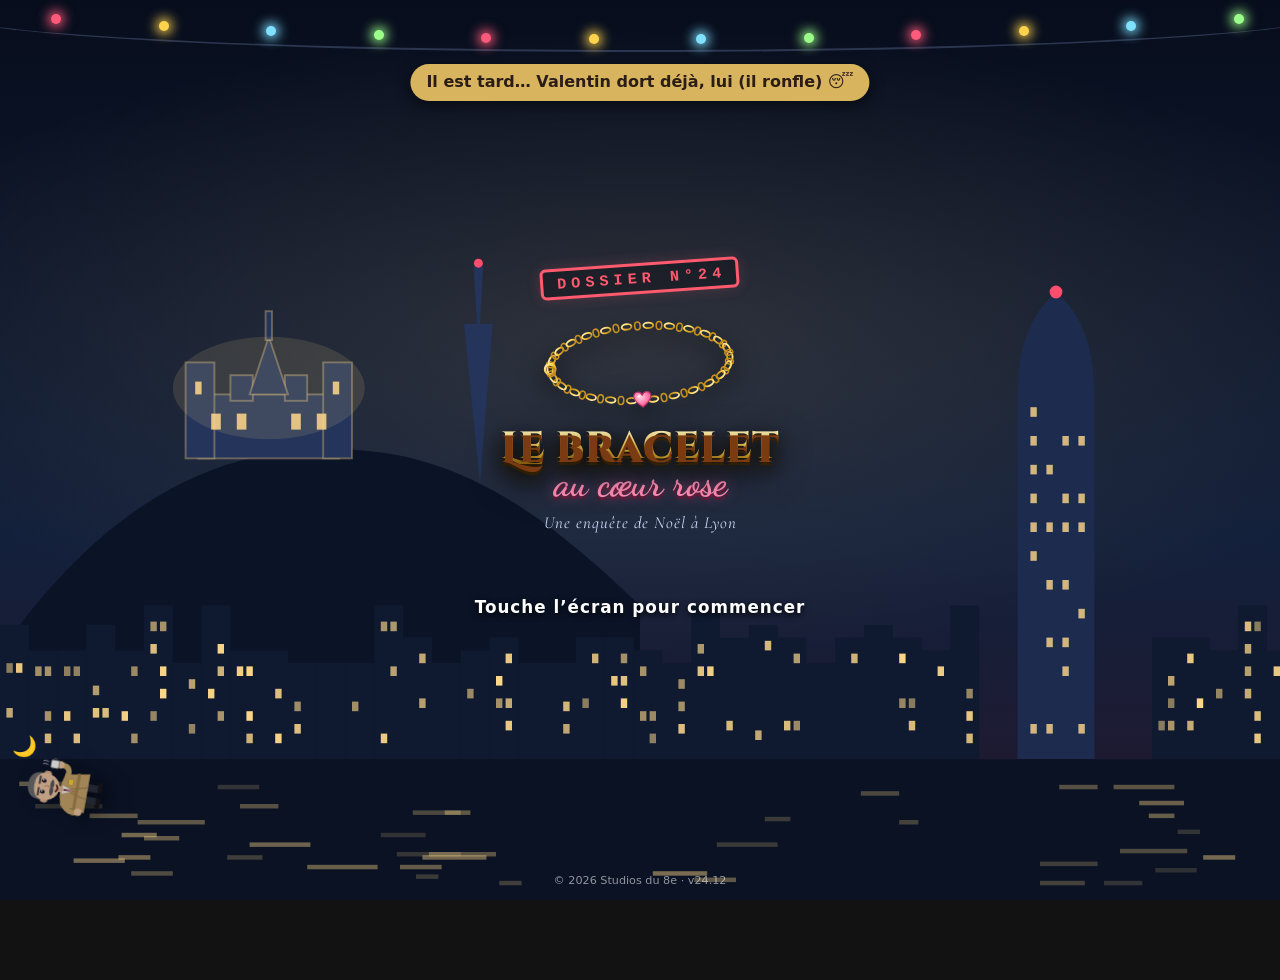
<file: test/index.html>
<!DOCTYPE html>
<html lang="fr"><head><meta charset="utf-8"><meta name="robots" content="noindex"><title>Dossier n°24 · version de test</title>
<!-- La version de test utilise exactement les mêmes fichiers que la vraie version (dossier 2026/), avec ?test :
     les 24 cases sont ouvertes, bouton 🧪, sauvegarde séparée, suivi en direct dans le salon « t ». -->
<script>location.replace('../2026/?test' + (location.search ? '&' + location.search.slice(1) : '') + location.hash)</script>
</head><body></body></html>
</file>
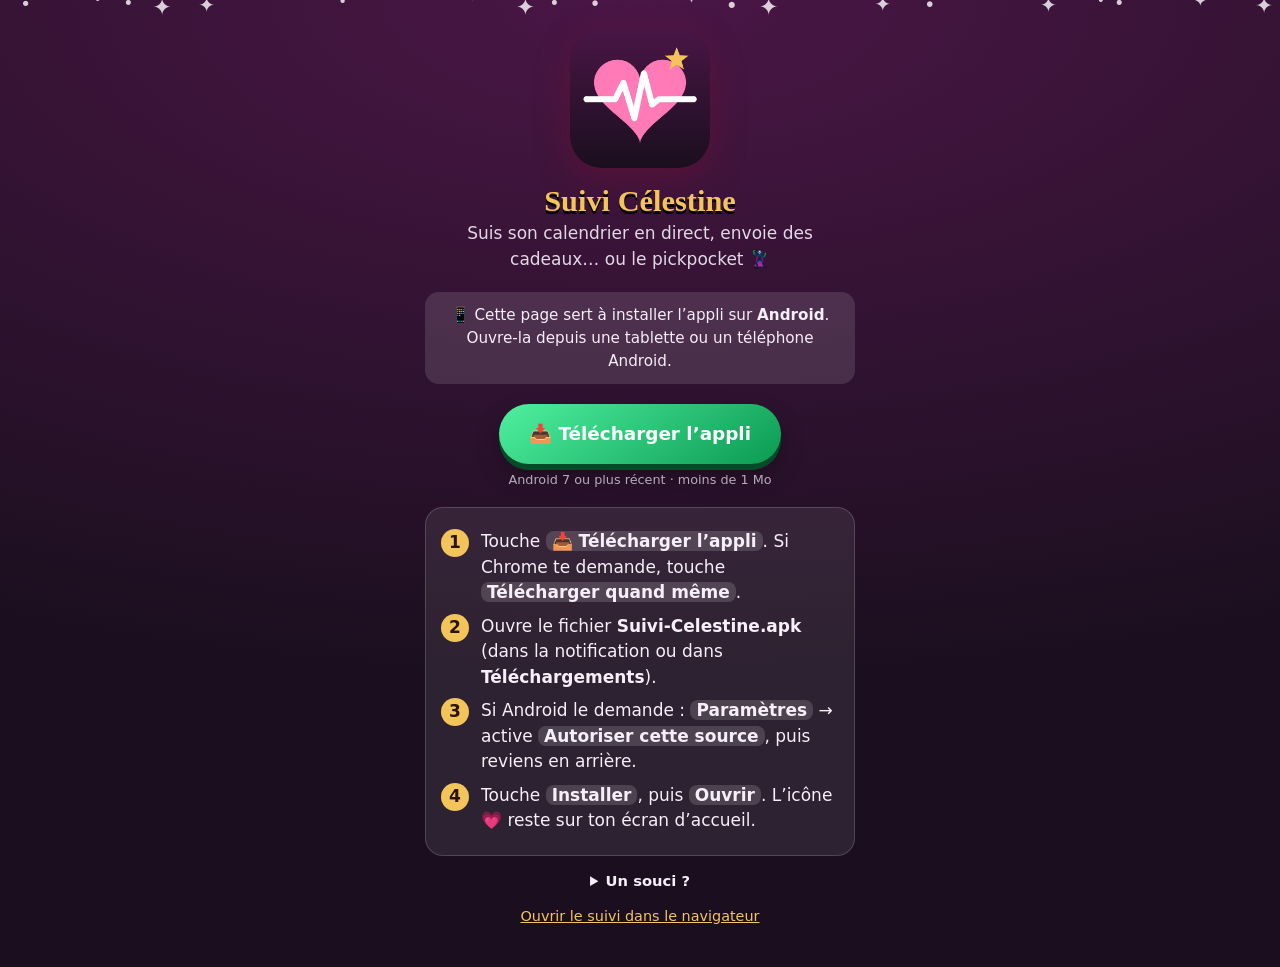
<file: suivi/installer/index.html>
<!DOCTYPE html>
<html lang="fr"><head><meta charset="utf-8"><meta name="viewport" content="width=device-width,initial-scale=1,viewport-fit=cover">
<meta name="robots" content="noindex"><title>Installer · Suivi Célestine</title>
<link rel="icon" href="../icon-192.png"><meta name="theme-color" content="#1b0f1f">
<style>
*{box-sizing:border-box}html,body{margin:0}body{min-height:100vh;display:flex;flex-direction:column;align-items:center;justify-content:center;padding:28px 20px 40px;text-align:center;color:#f6eef8;font:17px/1.5 system-ui,-apple-system,Segoe UI,Roboto,sans-serif;background:radial-gradient(120% 70% at 50% 0,#4a1646,#1b0f1f);overflow-x:hidden}
.sn{position:fixed;inset:0;pointer-events:none}.sn i{position:absolute;top:-10px;color:#fff;opacity:.8;animation:f linear infinite;font-style:normal}@keyframes f{to{transform:translateY(110vh) rotate(360deg)}}
img{width:140px;height:140px;border-radius:32px;box-shadow:0 12px 34px #7a123066;animation:b 2.4s ease-in-out infinite}@keyframes b{50%{transform:translateY(-8px) rotate(-3deg)}}
h1{font:800 1.9rem Georgia,serif;color:#f2c45a;text-shadow:0 3px 0 #000;margin:16px 0 2px}
.sub{margin:0 0 4px;max-width:420px;opacity:.9}
.btn{display:inline-flex;align-items:center;gap:10px;margin:20px 0 6px;padding:16px 30px;border-radius:999px;font-weight:800;font-size:1.15rem;color:#fff;text-decoration:none;background:linear-gradient(145deg,#4ff0a0,#0b9a52);box-shadow:0 6px 0 #064a2a,0 12px 24px #0004;transition:transform .1s}.btn:active{transform:translateY(4px);box-shadow:0 2px 0 #064a2a}
.size{font-size:.8rem;opacity:.7}
.card{max-width:430px;width:100%;margin:18px auto 0;padding:14px 16px;border-radius:18px;background:#ffffff14;box-shadow:inset 0 0 0 1px #ffffff2a;text-align:left}
.step{display:flex;gap:12px;align-items:flex-start;margin:8px 0}.n{flex:none;width:28px;height:28px;border-radius:50%;background:#f2c45a;color:#2a1205;font-weight:800;display:grid;place-items:center}
.k{background:#ffffff26;border-radius:8px;padding:0 6px;font-weight:700;white-space:nowrap}
.warn{display:none;max-width:430px;margin:16px auto 0;padding:12px 14px;border-radius:14px;background:#ffffff1f;font-size:.95rem}
details{max-width:430px;width:100%;margin:14px auto 0;text-align:left;font-size:.92rem}summary{cursor:pointer;font-weight:700;text-align:center}
.alt{display:inline-block;margin-top:14px;color:#f2c45a;font-size:.9rem}
</style></head><body>
<div class="sn" id="sn"></div>
<img src="../icon-512.png" alt="">
<h1>Suivi Célestine</h1>
<p class="sub">Suis son calendrier en direct, envoie des cadeaux… ou le pickpocket 🦹</p>
<div class="warn" id="warn">📱 Cette page sert à installer l’appli sur <b>Android</b>. Ouvre-la depuis une tablette ou un téléphone Android.</div>
<a class="btn" id="dl" href="../suivi.apk" download="Suivi-Celestine.apk">📥 Télécharger l’appli</a>
<div class="size">Android 7 ou plus récent · moins de 1 Mo</div>
<div class="card">
 <div class="step"><span class="n">1</span><span>Touche <span class="k">📥 Télécharger l’appli</span>. Si Chrome te demande, touche <span class="k">Télécharger quand même</span>.</span></div>
 <div class="step"><span class="n">2</span><span>Ouvre le fichier <b>Suivi-Celestine.apk</b> (dans la notification ou dans <b>Téléchargements</b>).</span></div>
 <div class="step"><span class="n">3</span><span>Si Android le demande : <span class="k">Paramètres</span> → active <span class="k">Autoriser cette source</span>, puis reviens en arrière.</span></div>
 <div class="step"><span class="n">4</span><span>Touche <span class="k">Installer</span>, puis <span class="k">Ouvrir</span>. L’icône 💗 reste sur ton écran d’accueil.</span></div>
</div>
<details><summary>Un souci ?</summary><p>• <b>Play Protect</b> affiche un avertissement : touche <b>Plus de détails</b> → <b>Installer quand même</b>. L’appli n’est simplement pas sur le Play Store.</p><p>• <b>« Appli non installée »</b> : désinstalle l’ancienne version de Suivi Célestine, puis réessaie.</p><p>• Le suivi a besoin d’internet ; il se met à jour tout seul en direct.</p></details>
<a class="alt" href="../">Ouvrir le suivi dans le navigateur</a>
<script>
if(!/Android/i.test(navigator.userAgent)){document.getElementById('warn').style.display='block';}
const sn=document.getElementById('sn');for(let i=0;i<26;i++){const e=document.createElement('i');e.textContent=Math.random()<.5?'✦':'•';e.style.left=Math.random()*100+'vw';e.style.fontSize=(8+Math.random()*16)+'px';e.style.animationDuration=(6+Math.random()*8)+'s';e.style.animationDelay=(-Math.random()*10)+'s';sn.appendChild(e)}
</script>
</body></html>
</file>
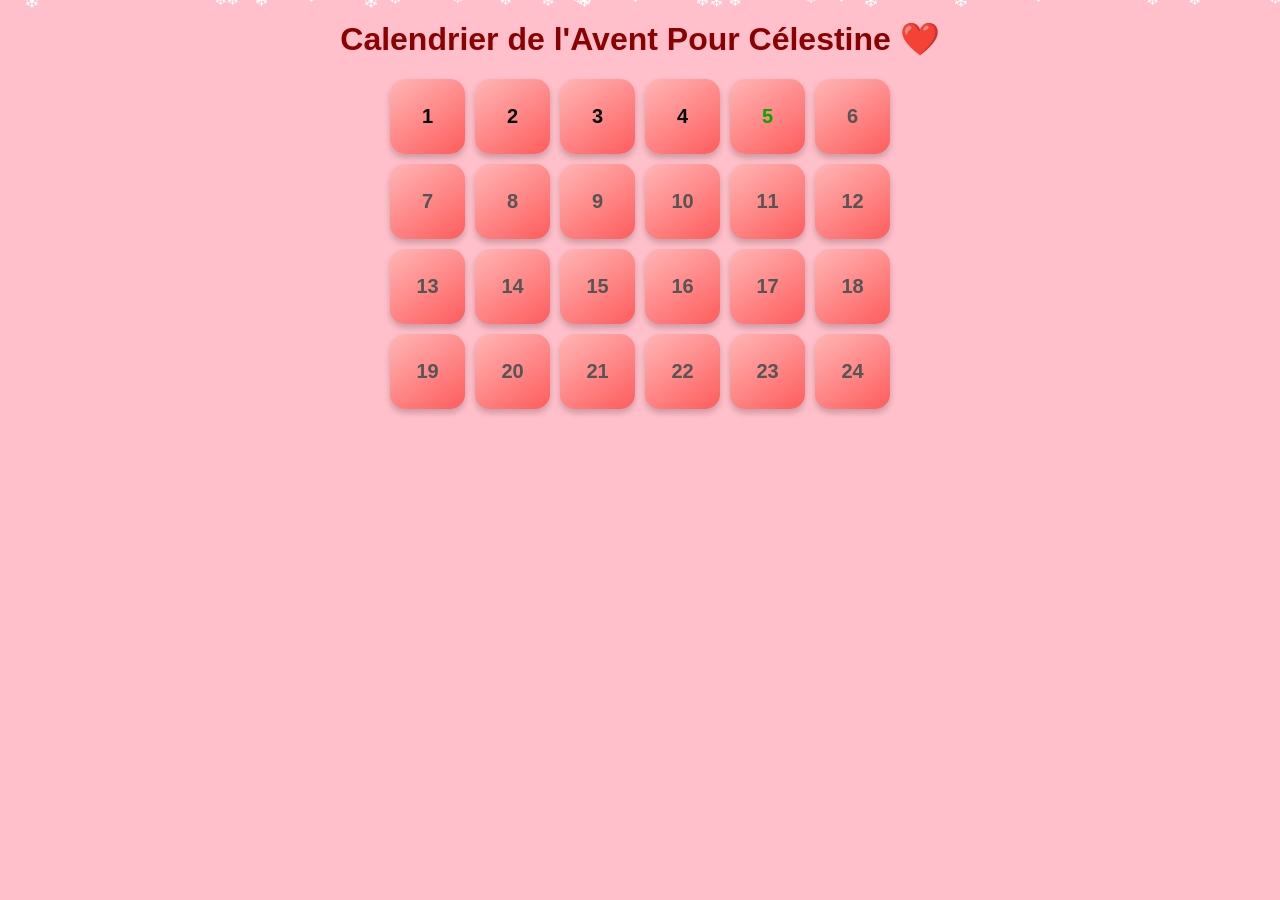
<file: calendrier.html (1).html>
<!DOCTYPE html>
<html lang="fr">
<head>
<meta charset="UTF-8">
<title>Calendrier de l'Avent Pour Célestine ❤️</title>
<meta name="viewport" content="width=device-width, initial-scale=1.0">
<style>
@keyframes heartbeat {
  0%,100%{transform:scale(1);}
  25%{transform:scale(1.2);}
  50%{transform:scale(1.4);}
  75%{transform:scale(1.2);}
}

@keyframes snowFall {
  0% { transform: translateY(-10px); opacity: 0; }
  50% { opacity: 1; }
  100% { transform: translateY(110vh); opacity: 0; }
}

body {
  font-family: 'Arial', sans-serif;
  text-align: center;
  margin: 0;
  padding: 0;
  background-color: pink;
  overflow-x: hidden;
  position: relative;
}

h1 {
  font-size: 2em;
  margin-top: 20px;
  color: #8B0000;
}

h1 span.heart {
  display: inline-block;
  color: #8B0000;
  animation: heartbeat 1.5s infinite;
}

.grid {
  display: grid;
  grid-template-columns: repeat(6, 1fr);
  grid-gap: 10px;
  max-width: 500px;
  margin: 20px auto;
  padding: 0 10px;
}

.case {
  background: linear-gradient(145deg,#ffb6b6,#ff5c5c);
  border-radius: 15px;
  aspect-ratio:1/1;
  display:flex;
  align-items:center;
  justify-content:center;
  font-weight:bold;
  font-size:20px;
  cursor:pointer;
  box-shadow:0 4px 6px rgba(0,0,0,0.2);
  transition: transform 0.3s, background-color 0.3s, box-shadow 0.3s, color 0.3s;
}

.case:hover { transform:scale(1.15) rotate(-5deg); box-shadow:0 6px 10px rgba(0,0,0,0.4); }
.case.opened { background: linear-gradient(145deg,#ffd6d6,#ff7b7b); }
.locked { background-color:#e8baba; cursor:not-allowed; color:#555; } /* un peu plus grisé que les autres */

.today { color: #00aa00; } /* vert pour le chiffre du jour */

.popup {
  display:none;
  position:fixed;
  top:0; left:0;
  width:100%; height:100%;
  background-color:rgba(0,0,0,0.7);
  justify-content:center;
  align-items:center;
  z-index:1000;
}

.popup-content {
  background-color:#fff0f5;
  padding:25px;
  border-radius:15px;
  max-width:90%;
  text-align:center;
  box-shadow:0 8px 12px rgba(0,0,0,0.3);
}

.popup-content span { font-size:1.2em; color:#8B0000; }

.close-btn {
  margin-top:20px;
  padding:8px 20px;
  background-color:#d9534f;
  color:white;
  border:none;
  border-radius:8px;
  cursor:pointer;
  font-weight:bold;
}
.close-btn:hover { background-color:#c12e2a; }

.snowflake {
  position: fixed;
  top: -10px;
  color: white;
  font-size: 1em;
  z-index: 9999;
  pointer-events: none;
  animation: snowFall linear infinite;
}

@media (max-width:500px){.grid{grid-template-columns:repeat(4,1fr)} .case{font-size:18px}}
@media (max-width:350px){.grid{grid-template-columns:repeat(3,1fr)} .case{font-size:16px}}
</style>
</head>
<body>

<h1>Calendrier de l'Avent Pour Célestine <span class="heart">❤️</span></h1>

<div class="grid" id="grid"></div>

<div class="popup" id="popup">
  <div class="popup-content">
    <span id="popup-text"></span><br>
    <button class="close-btn" id="close-btn">Fermer</button>
  </div>
</div>

<!-- Musique de Noël -->
<audio id="bg-music" loop>
  <source src="https://www.bensound.com/bensound-music/bensound-snow.mp3" type="audio/mpeg">
</audio>

<!-- Bruitage pop -->
<audio id="pop-sound">
  <source src="https://www.soundjay.com/button/sounds/button-16.mp3" type="audio/mpeg">
</audio>

<script>
// Flocons de neige
for(let i=0;i<30;i++){
  const flake=document.createElement('div');
  flake.className='snowflake';
  flake.style.left=Math.random()*100+'vw';
  flake.style.fontSize=(Math.random()*10+10)+'px';
  flake.style.animationDuration=(Math.random()*5+5)+'s';
  flake.textContent='❄';
  document.body.appendChild(flake);
}

// Indices
const today=new Date();
const day=today.getDate();

const indices={
1:"Indice du 1 : Histoire de bien commencer les fetes 🎄 ",
2:"Indice du 2 : Pour que tu tombes encore plus amoureuse de moi",
3:"Indice du 3 : Pour revenir aux origines ",
4:"Indice du 4 : 👧👨🎳👨👧",
5:"Indice du 5 : Ça gliiiiiiisse",
6:"Indice du 6 : Pour te détendre 😏",
7:"Indice du 7 : C'est chaud ❤️‍🔥",
8:"Indice du 8 : C'est chaud aussi ❤️‍🔥 ( tkt c'est pas une deuxième bouillote) ",
9:"Indice du 9 : ? ",
10:"Indice du 10 : Pour embellir ton super appart 🎊🪩",
11:"Indice du 11 : Ta passion numéro 1",
12:"Indice du 12 : Je vais essayer de ne pas t'empoisonner",
13:"Indice du 13 : Pour figer nos plus beaux souvenirs",
14:"Indice du 14 : Une petite douceur ",
15:"Indice du 15 : La fameuse dead-line pour le bouquet de fleurs ",
16:"Indice du 16 : On en revient à ta passion numéro 1 (ou plutôt celle d'Arthur)",
17:"Indice du 17 : Alcooooooool, Dis donc 2 cadeaux, mais c'est qu'elle est gâtée . ",
18:"Indice du 18 : L'orchidée et l'hibiscus commencent à se sentir seuls",
19:"Indice du 19 : Pour reconstituer l'image parfaite 💖",
20:"Indice du 20 : Tu vas devenir riche (ou pas) 💵💰",
21:"Indice du 21 : Celui-ci n'as pas le gouts de poney 🐎 ",
22:"Indice du 22 : Pour cacher ton,gros orteil ",
23:"Indice du 23 : Pour te rendre encore plus belle (même si t'es déjà parfaite 👀)",
24:"Indice du 24 : Le meilleur pour la fin ❤️🎁 Je t'aime "
};

const grid=document.getElementById('grid');
const popup=document.getElementById('popup');
const popupText=document.getElementById('popup-text');
const popSound=document.getElementById('pop-sound');
const bgMusic=document.getElementById('bg-music');

for(let i=1;i<=24;i++){
  const box=document.createElement('div');
  box.classList.add('case');
  box.textContent=i;

  // Case du jour en vert
  if(i===day){
    box.classList.add('today');
  }

  // Cases futures
  if(i>day) box.classList.add('locked');

  box.addEventListener('click',()=>{
    if(!box.classList.contains('locked')){
      popupText.textContent=indices[i];
      popup.style.display='flex';
      box.classList.add('opened');

      // Bruitage
      popSound.currentTime=0;
      popSound.play();

      // Musique Noël
      bgMusic.volume=0.2;
      bgMusic.play().catch(()=>console.log("Clique pour démarrer la musique"));
    }
  });

  grid.appendChild(box);
}

// Popup fermeture
document.getElementById('close-btn').addEventListener('click',()=>{
  popup.style.display='none';
});
popup.addEventListener('click',(e)=>{
  if(e.target===popup){ popup.style.display='none'; }
});
</script>

</body>
</html>
</file>
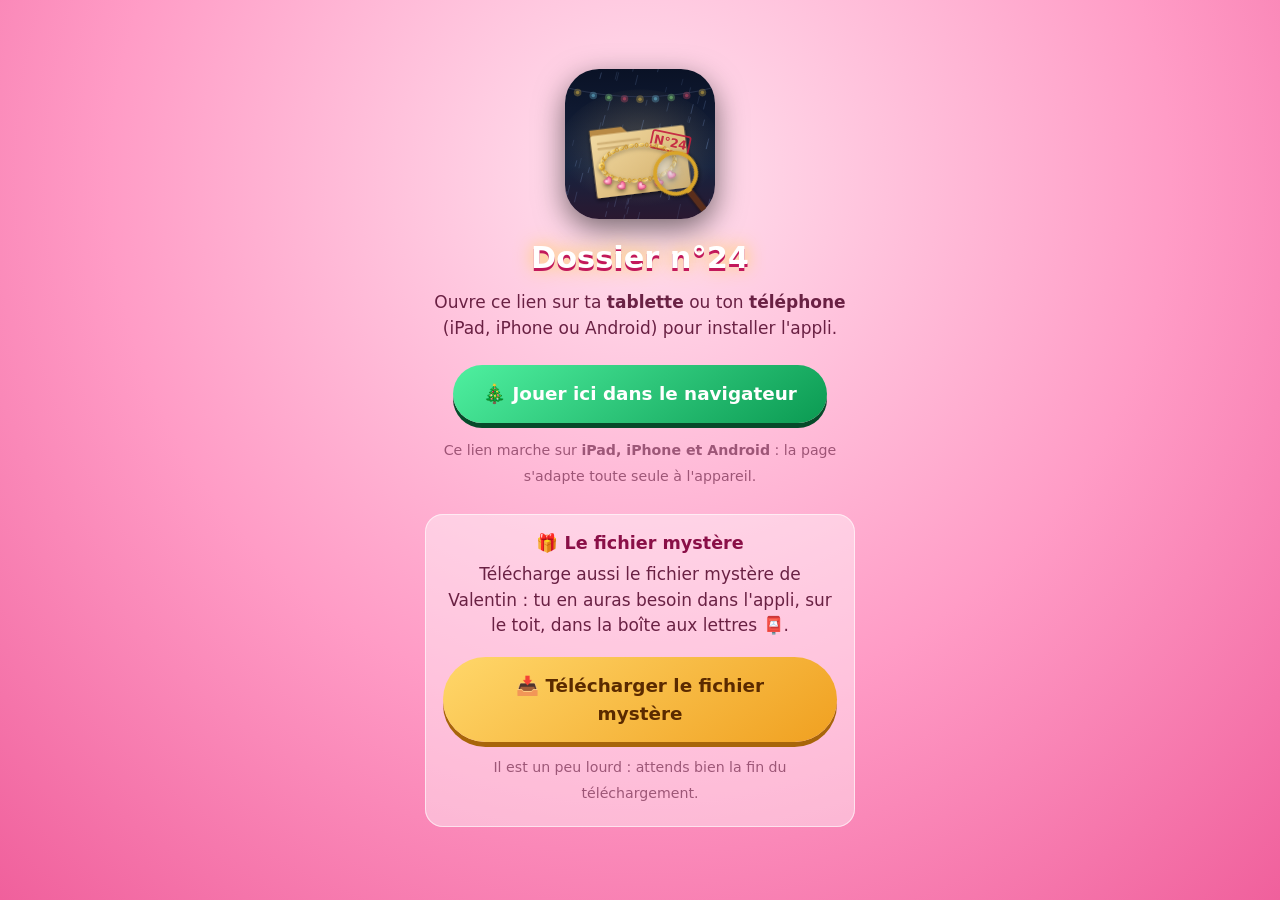
<file: 2026/app.html>
<!DOCTYPE html>
<html lang="fr"><head><meta charset="utf-8"><meta name="viewport" content="width=device-width,initial-scale=1,viewport-fit=cover">
<title>Dossier n°24 💖</title><link rel="icon" href="icon-192.png"><link rel="apple-touch-icon" href="icon-180.png">
<meta name="theme-color" content="#ff9cc6">
<style>
*{box-sizing:border-box}body{margin:0;min-height:100vh;display:flex;flex-direction:column;align-items:center;justify-content:center;padding:28px 22px;text-align:center;color:#5a0f33;font:17px/1.5 system-ui,-apple-system,Segoe UI,Roboto,sans-serif;background:radial-gradient(circle at 50% 20%,#ffe3ef,#ff9cc6 55%,#f0609c)}
img{width:150px;height:150px;border-radius:34px;box-shadow:0 10px 30px #0008;animation:b 2.4s ease-in-out infinite}@keyframes b{50%{transform:translateY(-8px) rotate(-3deg)}}
h1{font-size:1.9rem;color:#fff;text-shadow:0 3px 0 #c2185b,0 0 18px #ffd34d;margin:16px 0 4px}p{margin:6px 0;max-width:430px;opacity:.9}
.btn{display:inline-block;margin:18px 0 8px;padding:15px 30px;border-radius:999px;font-weight:800;font-size:1.15rem;color:#fff;text-decoration:none;background:linear-gradient(145deg,#4ff0a0,#0b9a52);box-shadow:0 5px 0 #064a2a}
ol{text-align:left;max-width:430px;margin:12px auto;padding:14px 18px 14px 38px;border-radius:16px;background:#ffffff33;box-shadow:inset 0 0 0 1px #ffffff66}li{margin:6px 0}
small{opacity:.65}a.l{color:#b0125b}
.mys{max-width:430px;margin:20px auto 4px;padding:16px 18px;border-radius:18px;background:#fff6;box-shadow:inset 0 0 0 1px #fff9}.mys b.t{display:block;font-size:1.1rem;color:#8a0f47}
.btn.dl{background:linear-gradient(145deg,#ffd76a,#f0a020);box-shadow:0 5px 0 #a8650a;color:#5a2a00;margin:12px 0 6px}
</style></head><body>
<img src="icon-anim.svg" alt="">
<h1>Dossier n°24</h1>
<div id="c"></div>
<script>
const u=navigator.userAgent,ios=/iPad|iPhone|iPod/.test(u)||(/Macintosh/.test(u)&&navigator.maxTouchPoints>1),and=/Android/.test(u),
inapp=/FBAN|FBAV|FB_IAB|Instagram|Snapchat|Messenger|Line\/|MicroMessenger|TikTok|Twitter|LinkedInApp|GSA\//.test(u),
safari=ios&&!/CriOS|FxiOS|EdgiOS|OPiOS/.test(u),c=document.getElementById('c'),here=location.href;
const copy=`<a class="btn" href="#" onclick="navigator.clipboard.writeText('${here}').then(()=>this.textContent='✅ Lien copié !');return false">🔗 Copier le lien</a>`;
if(ios&&(inapp||!safari)){c.innerHTML=`<p>Pour installer l'appli sur ${/iPad/.test(u)||navigator.maxTouchPoints>1&&/Macintosh/.test(u)?'iPad':'iPhone'}, ce lien doit être ouvert dans <b>Safari</b>.</p>${copy}<p><small>Ouvre Safari, colle le lien dans la barre d'adresse.</small></p>`}
else if(ios){c.innerHTML=`<p>Pour ton iPad / iPhone 🍎</p><a class="btn" href="avent.mobileconfig">⚡ Installer l'appli</a>
<ol><li>Touche <b>Autoriser</b></li><li>Ouvre <b>Réglages</b> → <b>Profil téléchargé</b> (tout en haut)</li><li>Touche <b>Installer</b> et entre ton code</li><li>L'icône <b>Dossier n°24</b> est sur ton écran d'accueil !</li></ol>
<p><small>Autre méthode : <a class="l" href="./">ouvre le calendrier</a> → Partager → « Sur l'écran d'accueil ».</small></p>`}
else if(and&&inapp){c.innerHTML=`<p>Ouvre ce lien dans <b>Chrome</b> pour télécharger l'appli.</p>${copy}`}
else if(and){c.innerHTML=`<p>Pour ton appareil Android 🤖</p><a class="btn" href="avent.apk" download="Avent.apk">📥 Installer l'appli</a>
<ol><li>Quand le téléchargement est fini, touche <b>Ouvrir</b></li><li>Si Android le demande, <b>autorise l'installation</b> puis reviens en arrière</li><li>Touche <b>Installer</b> <small>(et « Installer quand même » si Play Protect s'affiche)</small></li><li>L'icône <b>Dossier n°24</b> est dans tes applis !</li></ol>`}
else{c.innerHTML=`<p>Ouvre ce lien sur ta <b>tablette</b> ou ton <b>téléphone</b> (iPad, iPhone ou Android) pour installer l'appli.</p><a class="btn" href="./">🎄 Jouer ici dans le navigateur</a>`}
const sw=document.createElement('p');sw.innerHTML='<small>Ce lien marche sur <b>iPad, iPhone et Android</b> : la page s\'adapte toute seule à l\'appareil.</small>';c.appendChild(sw);
// le fichier mystère : son lien SwissTransfer est lu dans js/contenu.js (CONTENU.mysLien), le même que dans le jeu
fetch('js/contenu.js').then(r=>r.text()).then(t=>{const l=(t.match(/mysLien:\s*'([^']+)'/)||[])[1];if(!l)return;
const m=document.createElement('div');m.className='mys';
m.innerHTML=`<b class="t">🎁 Le fichier mystère</b><p>Télécharge aussi le fichier mystère de Valentin : tu en auras besoin dans l'appli, sur le toit, dans la boîte aux lettres 📮.</p><a class="btn dl" href="${l}" target="_blank" rel="noopener">📥 Télécharger le fichier mystère</a><p><small>Il est un peu lourd : attends bien la fin du téléchargement.</small></p>`;
c.after(m)}).catch(()=>{});
</script></body></html>
</file>
